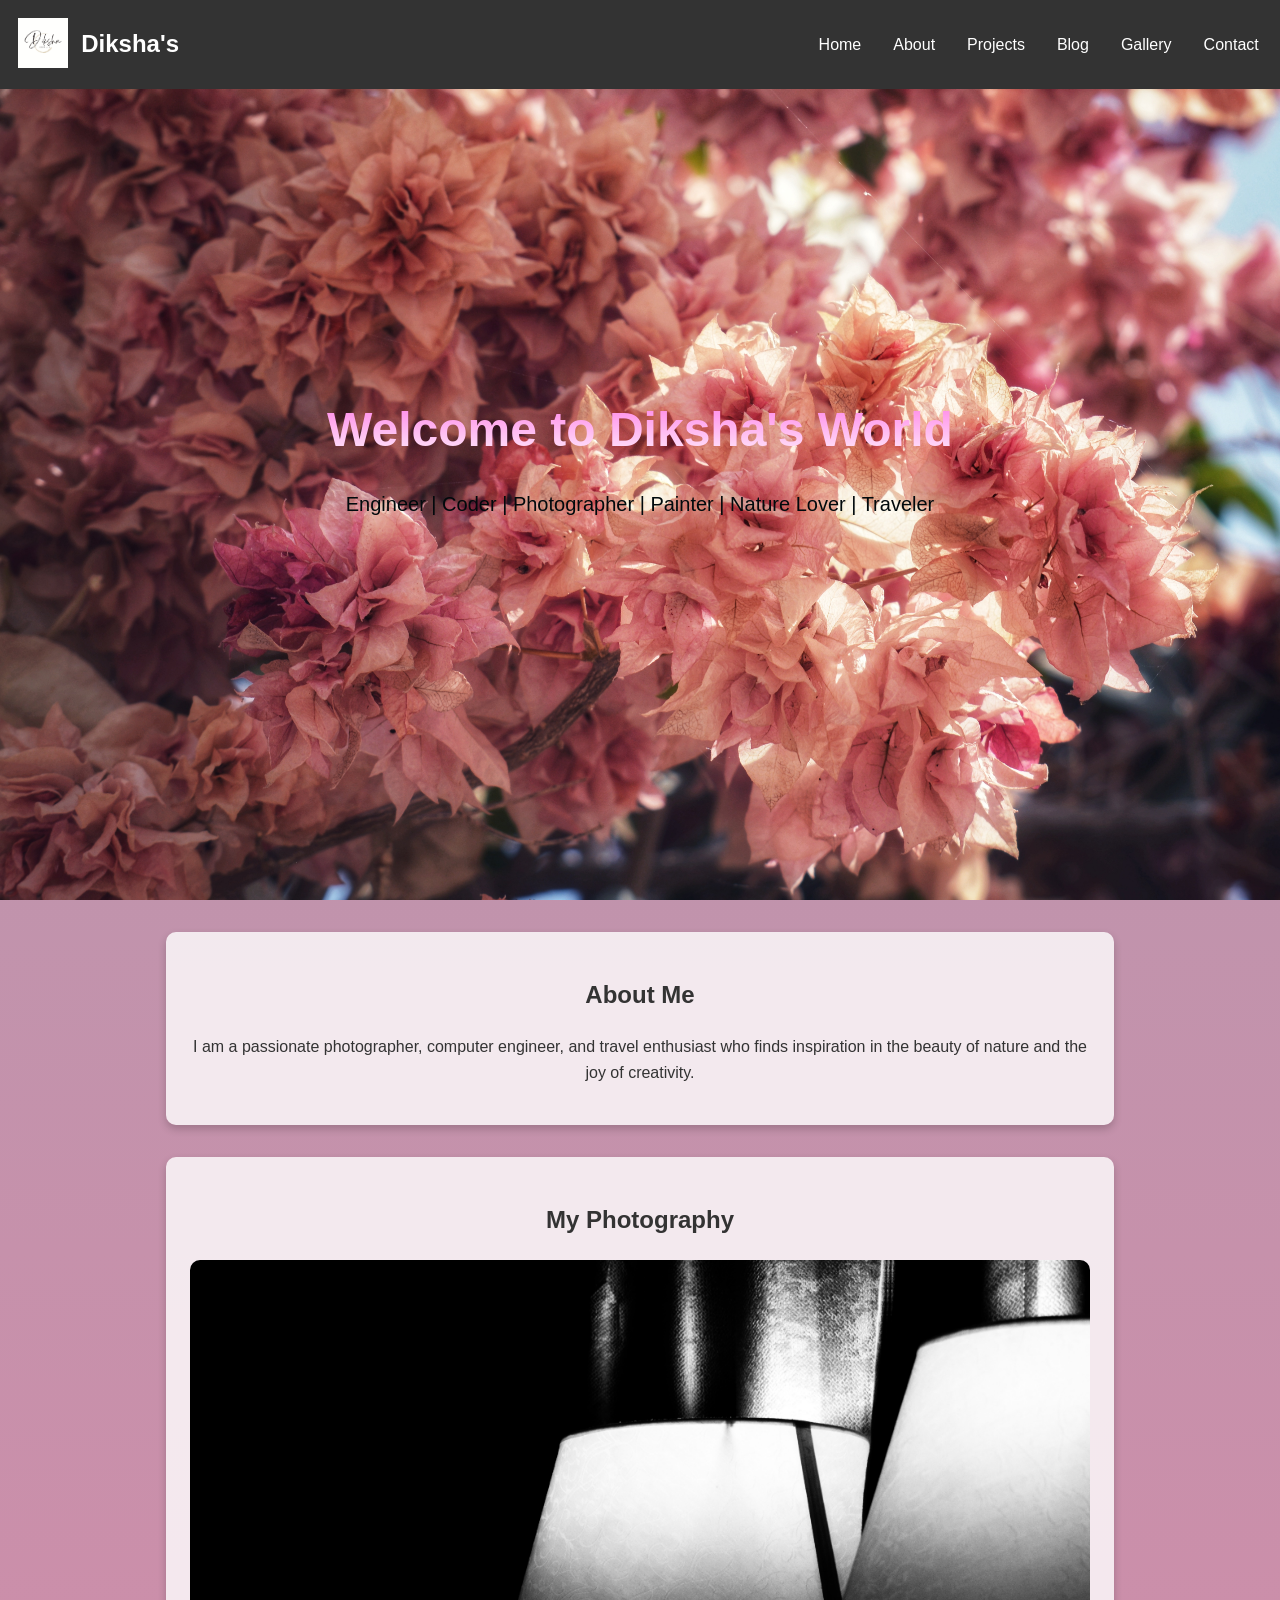
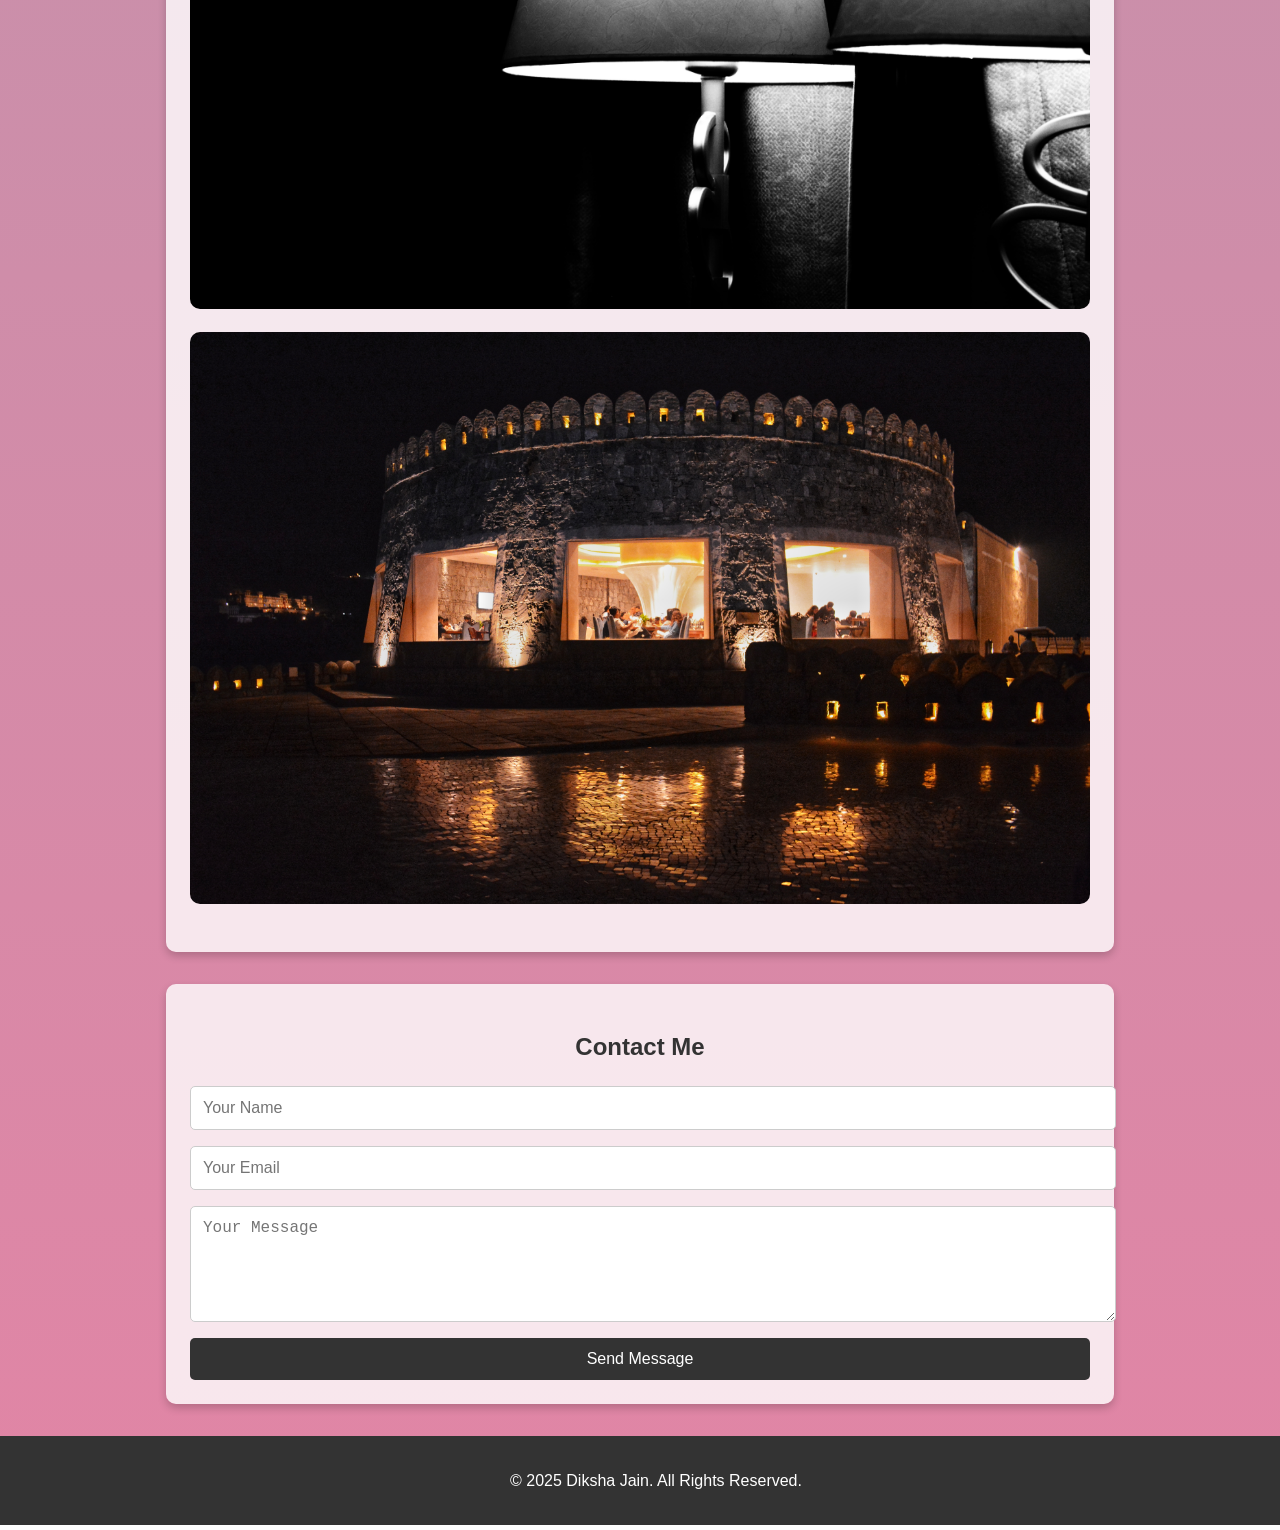
<file: index.html>
<!DOCTYPE html>
<html lang="en">

<head>
    <meta charset="UTF-8">
    <meta name="viewport" content="width=device-width, initial-scale=1.0">
    <title>About Me</title>
    <link href="./styles.css" rel="stylesheet">
    <link rel="icon" type="image/x-icon" href="./images/logo.png">
    <link rel="preconnect" href="https://fonts.googleapis.com">
    <link rel="preconnect" href="https://fonts.gstatic.com" crossorigin>
    <link href="https://fonts.googleapis.com/css2?family=Playwrite+VN:wght@100..400&family=Poppins&display=swap"
        rel="stylesheet">
</head>

<body>
    <header>
        <div>
            <h1>Welcome to Diksha's World</h1>
            <p> Engineer | Coder | Photographer | Painter | Nature Lover | Traveler</p>
        </div>
    </header>

    <nav>
        <div class="logo">
            <a href="./index.html">
            <img src="./images/logo.png">
            <h1>Diksha's</h1>
        </a>
        </div>
        <ul>
            <li><a href="./index.html">Home</a></li>
            <li><a href="./index.html#about">About</a></li>
            <li><a href="#">Projects</a></li>
            <li><a href="#">Blog</a></li>
            <li><a href="./gallery/gallery.html">Gallery</a></li>
            <li><a href="./index.html#contact">Contact</a></li>
        </ul>
    </nav>

    <section id="about" class="about">
        <h2>About Me</h2>
        <p>I am a passionate photographer, computer engineer, and travel enthusiast who finds inspiration in the beauty
            of nature and the joy of creativity.</p>
    </section>

    <section id="portfolio" class="portfolio">
        <h2>My Photography</h2>
        <img src="./images/image1.jpeg" alt="Photography 1">
        <img src="./images/image2.jpeg" alt="Photography 2">
    </section>

    <section id="contact" class="contact">
        <h2>Contact Me</h2>
        <form class="contact-form" action="#" method="post">
            <input type="text" name="name" placeholder="Your Name" required>
            <input type="email" name="email" placeholder="Your Email" required>
            <textarea name="message" rows="5" placeholder="Your Message" required></textarea>
            <input type="submit" value="Send Message">
        </form>
    </section>

    <footer>
        <p>&copy; 2025 Diksha Jain. All Rights Reserved.</p>
    </footer>
</body>

</html>
</file>
<file: styles.css>
html, body {
    max-width: 100%;
    overflow-x: hidden;
}
body {
    margin: 0;
    font-family: 'Roboto', sans-serif;
    line-height: 1.6;
    color: #333;
    background-image: linear-gradient(#b499af,#e185a5);
}

header {
    background: url(images/image3.jpeg) no-repeat center center/cover;
    height: 100vh;
    display: flex;
    justify-content: center;
    align-items: center;
    text-align: center;
    color: #000000;
}


header h1 {
    font-size: 72px;
    background: -webkit-linear-gradient(rgb(255, 114, 227), white);
    -webkit-background-clip: text;
    -webkit-text-fill-color: transparent;
    font-size: 3rem;
    margin-bottom: 0.5rem;
}

header p {
    font-size: 1.25rem;
    color: #00090c;
}

nav {
    background: #333;
    color: #fff;
    display: flex;
    justify-content: space-between;
    align-items: center;
    padding: 0.33rem;
    width: 100%; /* Make sure it stretches to fit the screen width */
    box-sizing: border-box; /* Ensure padding is included in the width calculation */
    position: fixed;
    top: 0;
    z-index: 1000;
}
nav .logo{
    display:inline-flex;
}
nav a{
    display: flex;
    color: #fff;
    text-decoration: none;
}
nav .logo img {
    padding: 3px;
    margin: 10px;
    height: 50px;
}
nav ul {
    list-style: none;
    display: flex;
    margin: 0;
    padding: 0;
}
nav ul li {
    margin: 0 1rem;
}
nav ul li a {
    color: #fff;
    text-decoration: none;
    transition: color 0.3s;
}
nav ul li a:hover {
    color: #f4a261;
}


section {
    padding: 2rem;
    text-align: center;
}

.about, .portfolio, .contact {
    margin: 2rem auto;
    max-width: 900px;
    background: rgba(255, 255, 255, 0.8); /* Translucent background */
    box-shadow: 0 4px 8px rgba(0, 0, 0, 0.2);
    padding: 1.5rem;
    border-radius: 10px;
}

.portfolio img {
    width: 100%;
    height: auto;
    margin-bottom: 1rem;
    border-radius: 10px;
}
.contact-form {
    display: flex;
    flex-direction: column;
    gap: 1rem;
}

.contact-form input, .contact-form textarea {
    width: 100%;
    padding: 0.75rem;
    border: 1px solid #ccc;
    border-radius: 5px;
    font-size: 1rem;
}

.contact-form input[type="submit"] {
    background: #333;
    color: #fff;
    border: none;
    cursor: pointer;
    transition: background 0.3s;
}

.contact-form input[type="submit"]:hover {
    background: #f4a261;
}
footer {
    background:#333;
    color: #fff;
    text-align: center;
    padding: 1rem;
    position: relative;
    bottom: 0;
    width: 100%;
}
</file>
